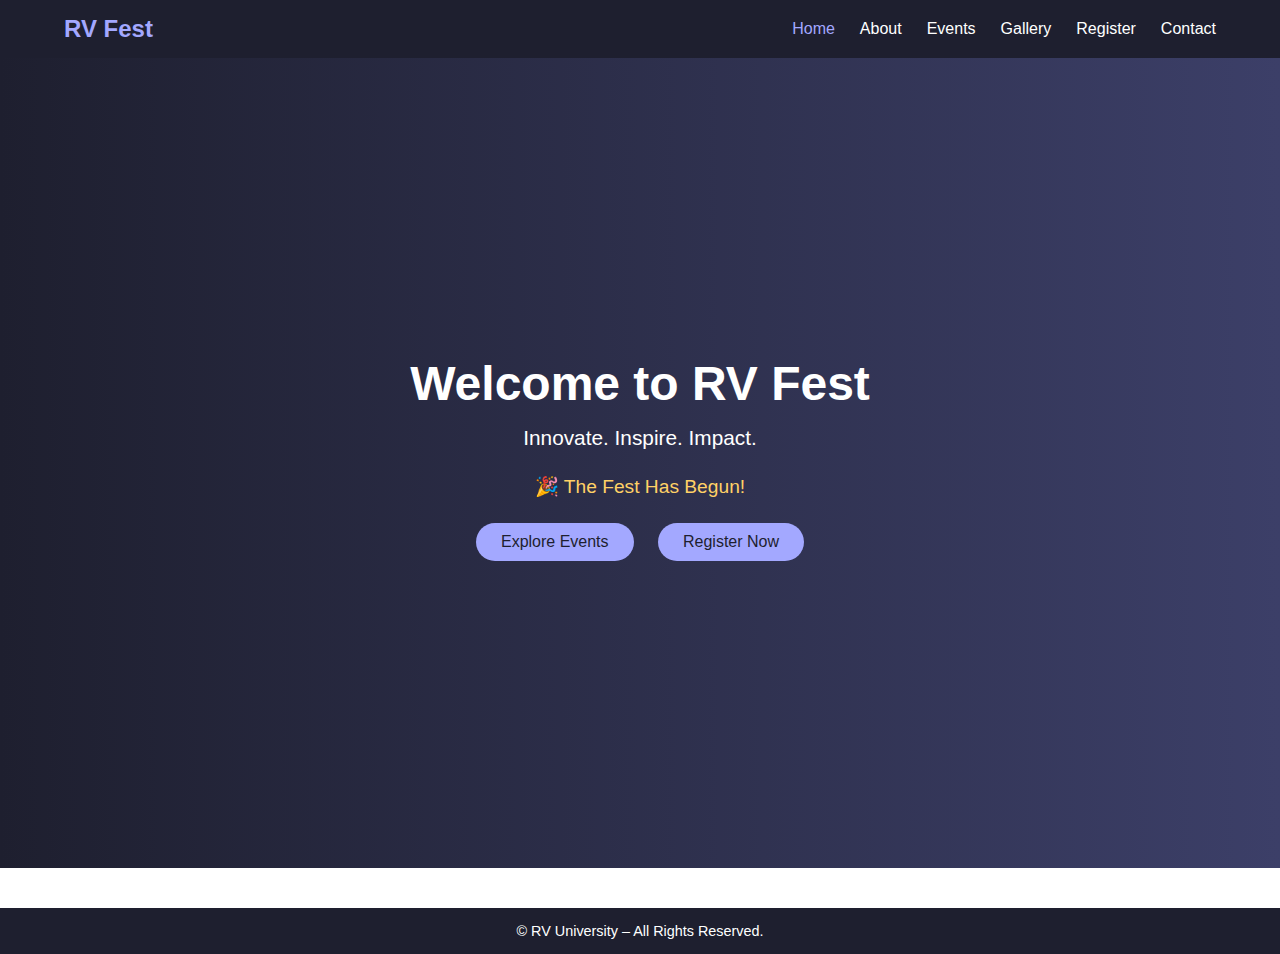
<file: index.html>
<!DOCTYPE html>
<html lang="en">
<head>
  <meta charset="UTF-8" />
  <meta name="viewport" content="width=device-width, initial-scale=1.0" />
  <title>College Fest | Home</title>
  <link rel="stylesheet" href="style.css" />
</head>
<body>
  <header>
    <nav>
      <h2 class="logo">RV Fest</h2>
      <ul>
        <li><a href="index.html" class="active">Home</a></li>
        <li><a href="about.html">About</a></li>
        <li><a href="events.html">Events</a></li>
        <li><a href="gallery.html">Gallery</a></li>
        <li><a href="register.html">Register</a></li>
        <li><a href="contact.html">Contact</a></li>
      </ul>
    </nav>
  </header>

  <section class="hero">
    <div class="hero-content">
      <h1>Welcome to RV Fest</h1>
      <p>Innovate. Inspire. Impact.</p>
      <div id="countdown"></div>
      <a href="events.html" class="btn">Explore Events</a>
      <a href="register.html" class="btn">Register Now</a>
    </div>
  </section>

  <footer>
    <p>© RV University – All Rights Reserved.</p>
  </footer>

  <script src="script.js"></script>
</body>
</html>
</file>
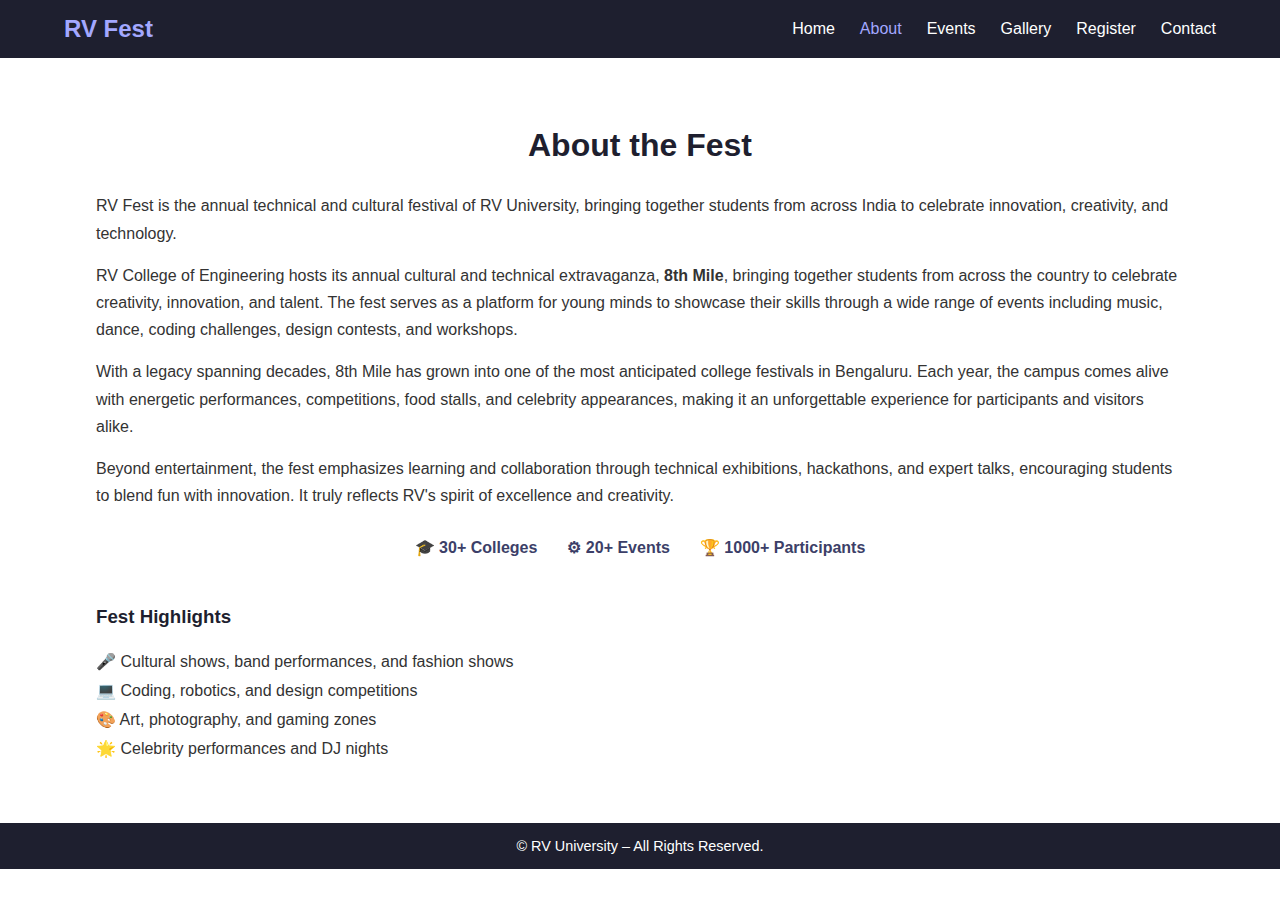
<file: about.html>
<!DOCTYPE html>
<html lang="en">
<head>
  <meta charset="UTF-8" />
  <meta name="viewport" content="width=device-width, initial-scale=1.0" />
  <title>About | RV Fest</title>
  <link rel="stylesheet" href="style.css" />
</head>
<body>
  <header>
    <nav>
      <h2 class="logo">RV Fest </h2>
      <ul>
        <li><a href="index.html">Home</a></li>
        <li><a href="about.html" class="active">About</a></li>
        <li><a href="events.html">Events</a></li>
        <li><a href="gallery.html">Gallery</a></li>
        <li><a href="register.html">Register</a></li>
        <li><a href="contact.html">Contact</a></li>
      </ul>
    </nav>
  </header>

  <section class="about">
    <h1>About the Fest</h1>
    <p>RV Fest is the annual technical and cultural festival of RV University,
       bringing together students from across India to celebrate innovation, creativity, and technology.</p>
       <p>RV College of Engineering hosts its annual cultural and technical extravaganza, <strong>8th Mile</strong>, 
    bringing together students from across the country to celebrate creativity, innovation, and talent. 
    The fest serves as a platform for young minds to showcase their skills through a wide range of events 
    including music, dance, coding challenges, design contests, and workshops.</p>
    <p>With a legacy spanning decades, 8th Mile has grown into one of the most anticipated college festivals 
    in Bengaluru. Each year, the campus comes alive with energetic performances, competitions, food stalls, 
    and celebrity appearances, making it an unforgettable experience for participants and visitors alike.</p>
    <p>Beyond entertainment, the fest emphasizes learning and collaboration through technical exhibitions, 
    hackathons, and expert talks, encouraging students to blend fun with innovation. 
    It truly reflects RV's spirit of excellence and creativity.</p>
    <div class="stats">
      <div>🎓 30+ Colleges</div>
      <div>⚙ 20+ Events</div>
      <div>🏆 1000+ Participants</div>
    </div>
    <div class="fest-info">
  <h3>Fest Highlights</h3>
  <ul>
    <li>🎤 Cultural shows, band performances, and fashion shows</li>
    <li>💻 Coding, robotics, and design competitions</li>
    <li>🎨 Art, photography, and gaming zones</li>
    <li>🌟 Celebrity performances and DJ nights</li>
  </ul>
</div>

  </section>

  <footer>
    <p>©  RV University – All Rights Reserved.</p>
  </footer>
</body>
</html>
</file>
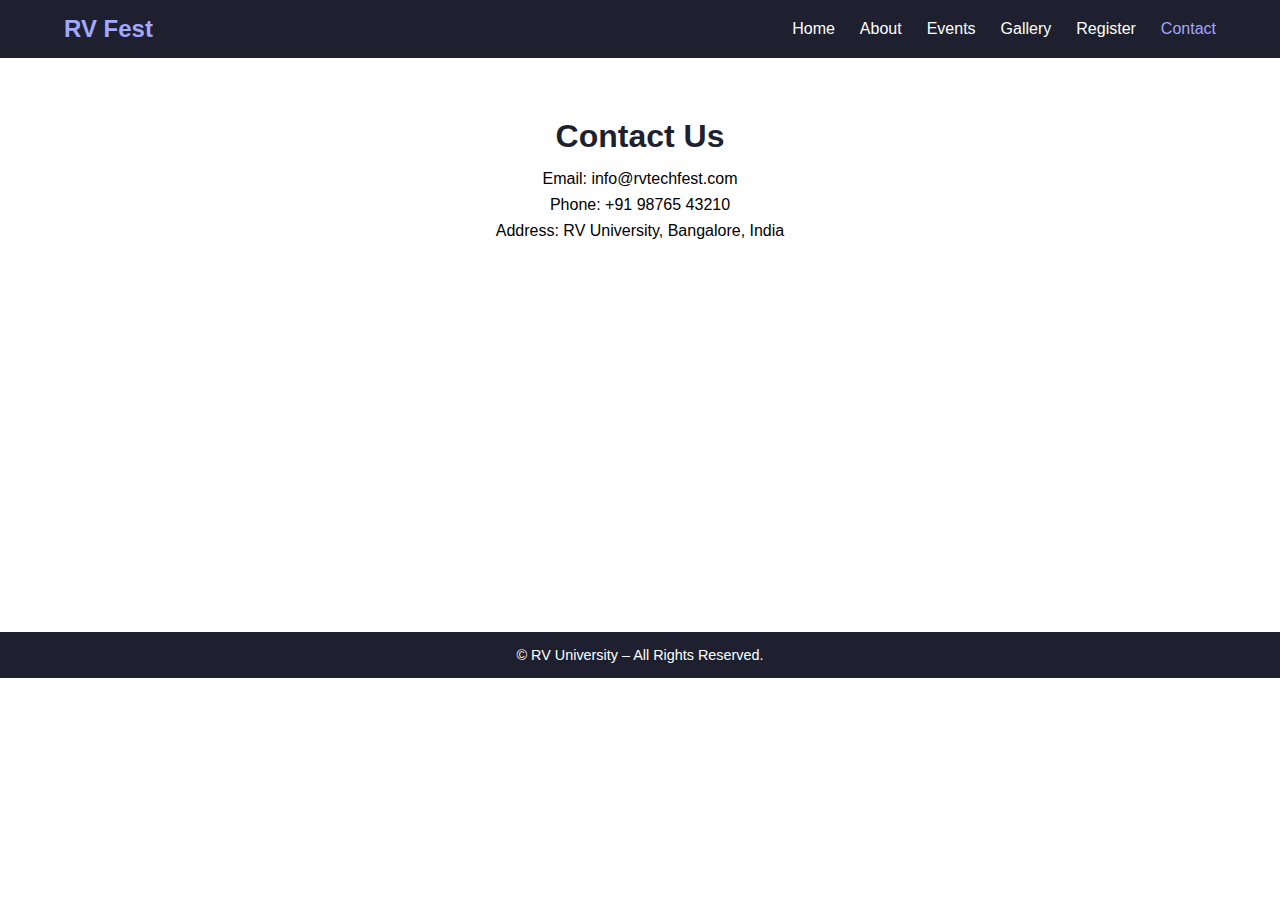
<file: contact.html>
<!DOCTYPE html>
<html lang="en">
<head>
  <meta charset="UTF-8" />
  <meta name="viewport" content="width=device-width, initial-scale=1.0" />
  <title>Contact | RV Fest</title>
  <link rel="stylesheet" href="style.css" />
</head>
<body>
  <header>
    <nav>
      <h2 class="logo">RV Fest </h2>
      <ul>
        <li><a href="index.html">Home</a></li>
        <li><a href="about.html">About</a></li>
        <li><a href="events.html">Events</a></li>
        <li><a href="gallery.html">Gallery</a></li>
        <li><a href="register.html">Register</a></li>
        <li><a href="contact.html" class="active">Contact</a></li>
      </ul>
    </nav>
  </header>

  <section class="contact">
    <h1>Contact Us</h1>
    <p>Email: info@rvtechfest.com</p>
    <p>Phone: +91 98765 43210</p>
    <p>Address: RV University, Bangalore, India</p>
    <iframe src="https://www.google.com/maps?q=rv%20university%20bangalore&output=embed" width="100%" height="300"></iframe>
  </section>

  <footer>
    <p>© RV University – All Rights Reserved.</p>
  </footer>
</body>
</html>
</file>
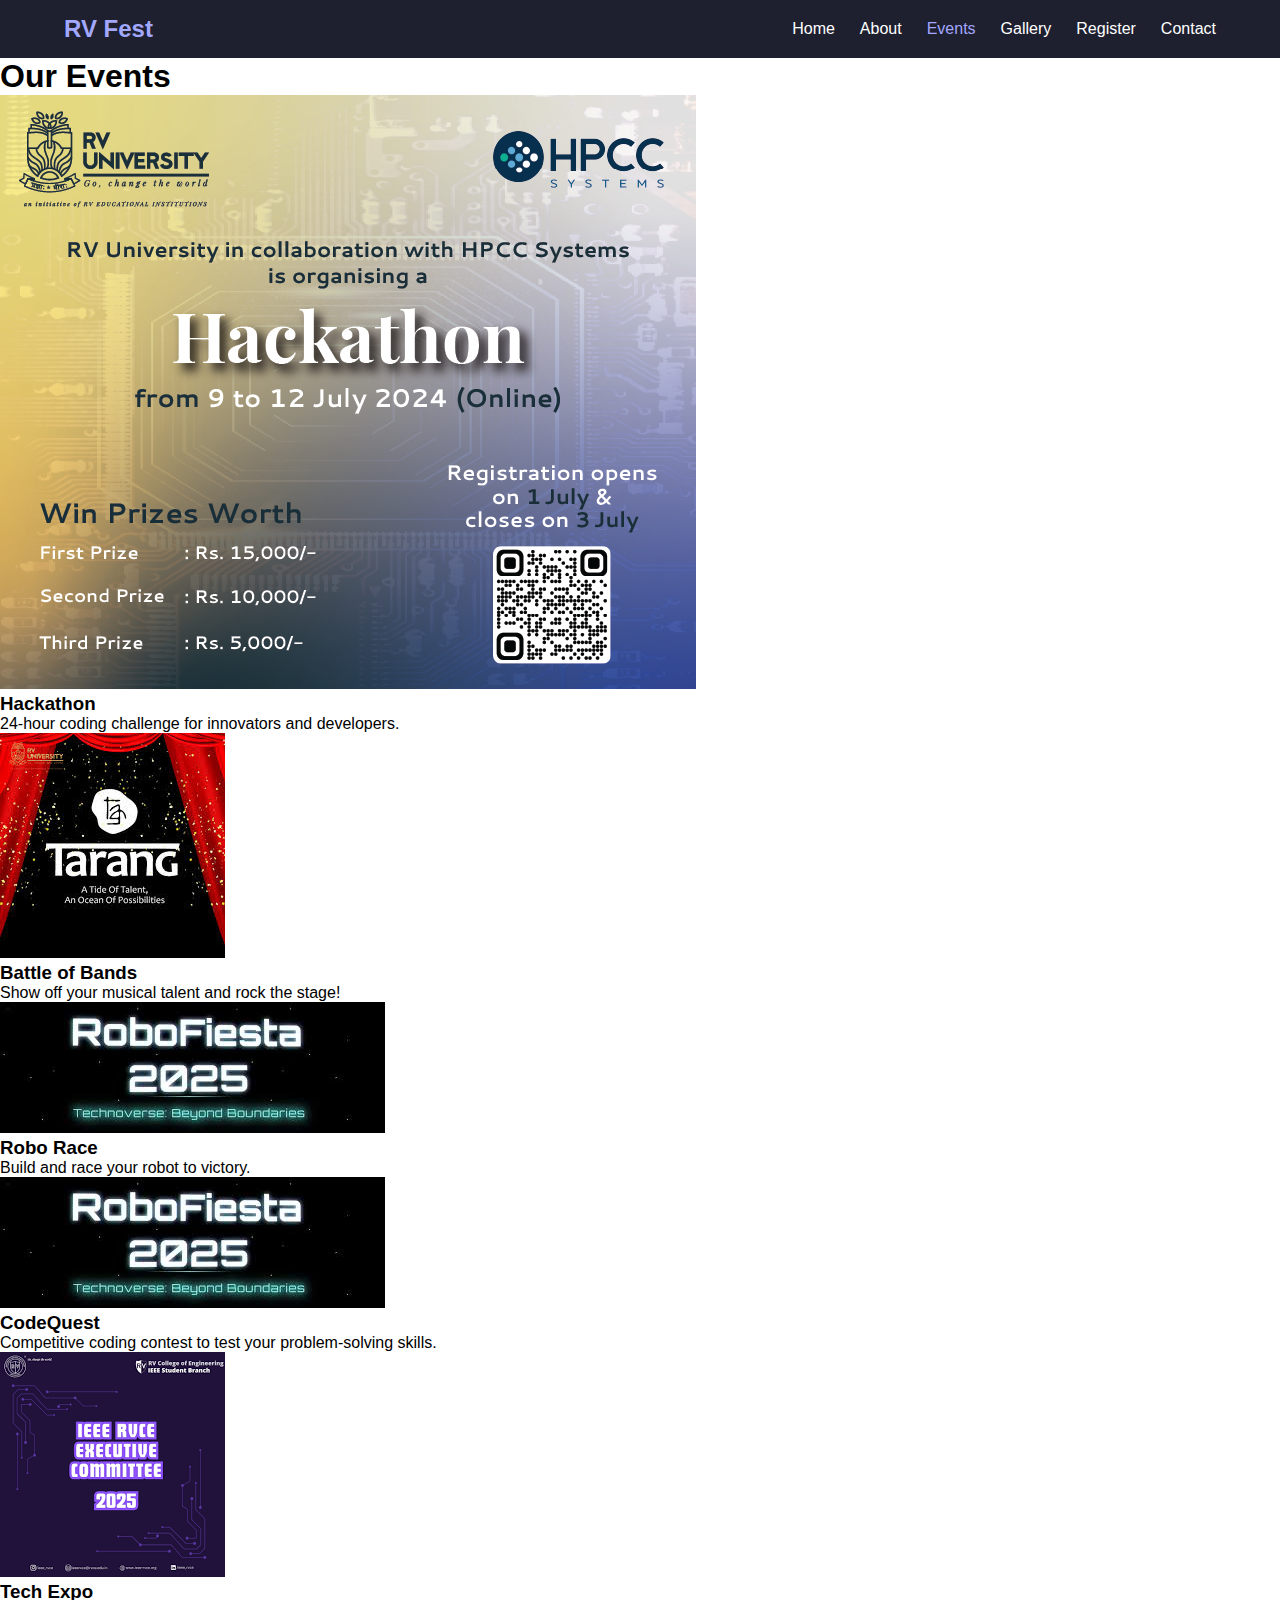
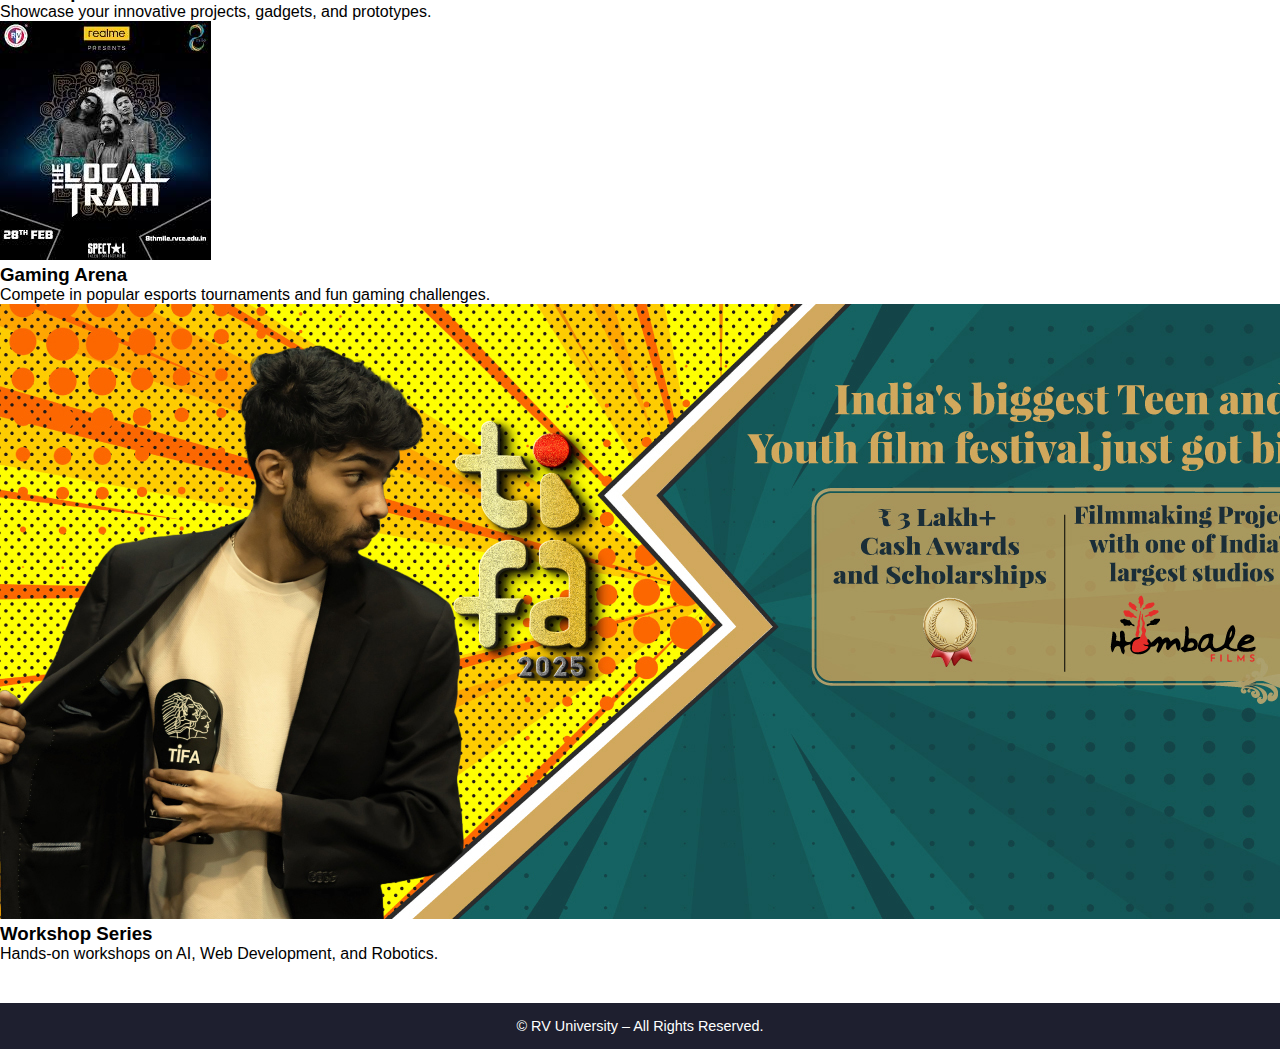
<file: events.html>
<!DOCTYPE html>
<html lang="en">
<head>
  <meta charset="UTF-8" />
  <meta name="viewport" content="width=device-width, initial-scale=1.0" />
  <title>Events | RV Fest</title>
  <link rel="stylesheet" href="style.css" />
</head>
<body>
  <header>
    <nav>
      <h2 class="logo">RV Fest</h2>
      <ul>
        <li><a href="index.html">Home</a></li>
        <li><a href="about.html">About</a></li>
        <li><a href="events.html" class="active">Events</a></li>
        <li><a href="gallery.html">Gallery</a></li>
        <li><a href="register.html">Register</a></li>
        <li><a href="contact.html">Contact</a></li>
      </ul>
    </nav>
  </header>

  <section class="events">
    <h1>Our Events</h1>
    <div class="event-grid">

      <div class="event-card">
        <img src="hackathon.png" alt="">
        <h3>Hackathon</h3>
        <p>24-hour coding challenge for innovators and developers.</p>
      </div>

      <div class="event-card">
        <img src="music.jpg" alt="">
        <h3>Battle of Bands</h3>
        <p>Show off your musical talent and rock the stage!</p>
      </div>

      <div class="event-card">
        <img src="robo.jpg" alt="">
        <h3>Robo Race</h3>
        <p>Build and race your robot to victory.</p>
      </div>

      <div class="event-card">
        <img src="robo.jpg" alt="">
        <h3>CodeQuest</h3>
        <p>Competitive coding contest to test your problem-solving skills.</p>
      </div>

      <div class="event-card">
        <img src="techexpo.png" alt="">
        <h3>Tech Expo</h3>
        <p>Showcase your innovative projects, gadgets, and prototypes.</p>
      </div>

      <div class="event-card">
        <img src="gamingarena.jpg" alt="">
        <h3>Gaming Arena</h3>
        <p>Compete in popular esports tournaments and fun gaming challenges.</p>
      </div>

      <div class="event-card">
        <img src="workshop.jpg" alt="">
        <h3>Workshop Series</h3>
        <p>Hands-on workshops on AI, Web Development, and Robotics.</p>
      </div>

      
    </div>
  </section>

  <footer>
    <p>© RV University – All Rights Reserved.</p>
  </footer>
</body>
</html>
</file>
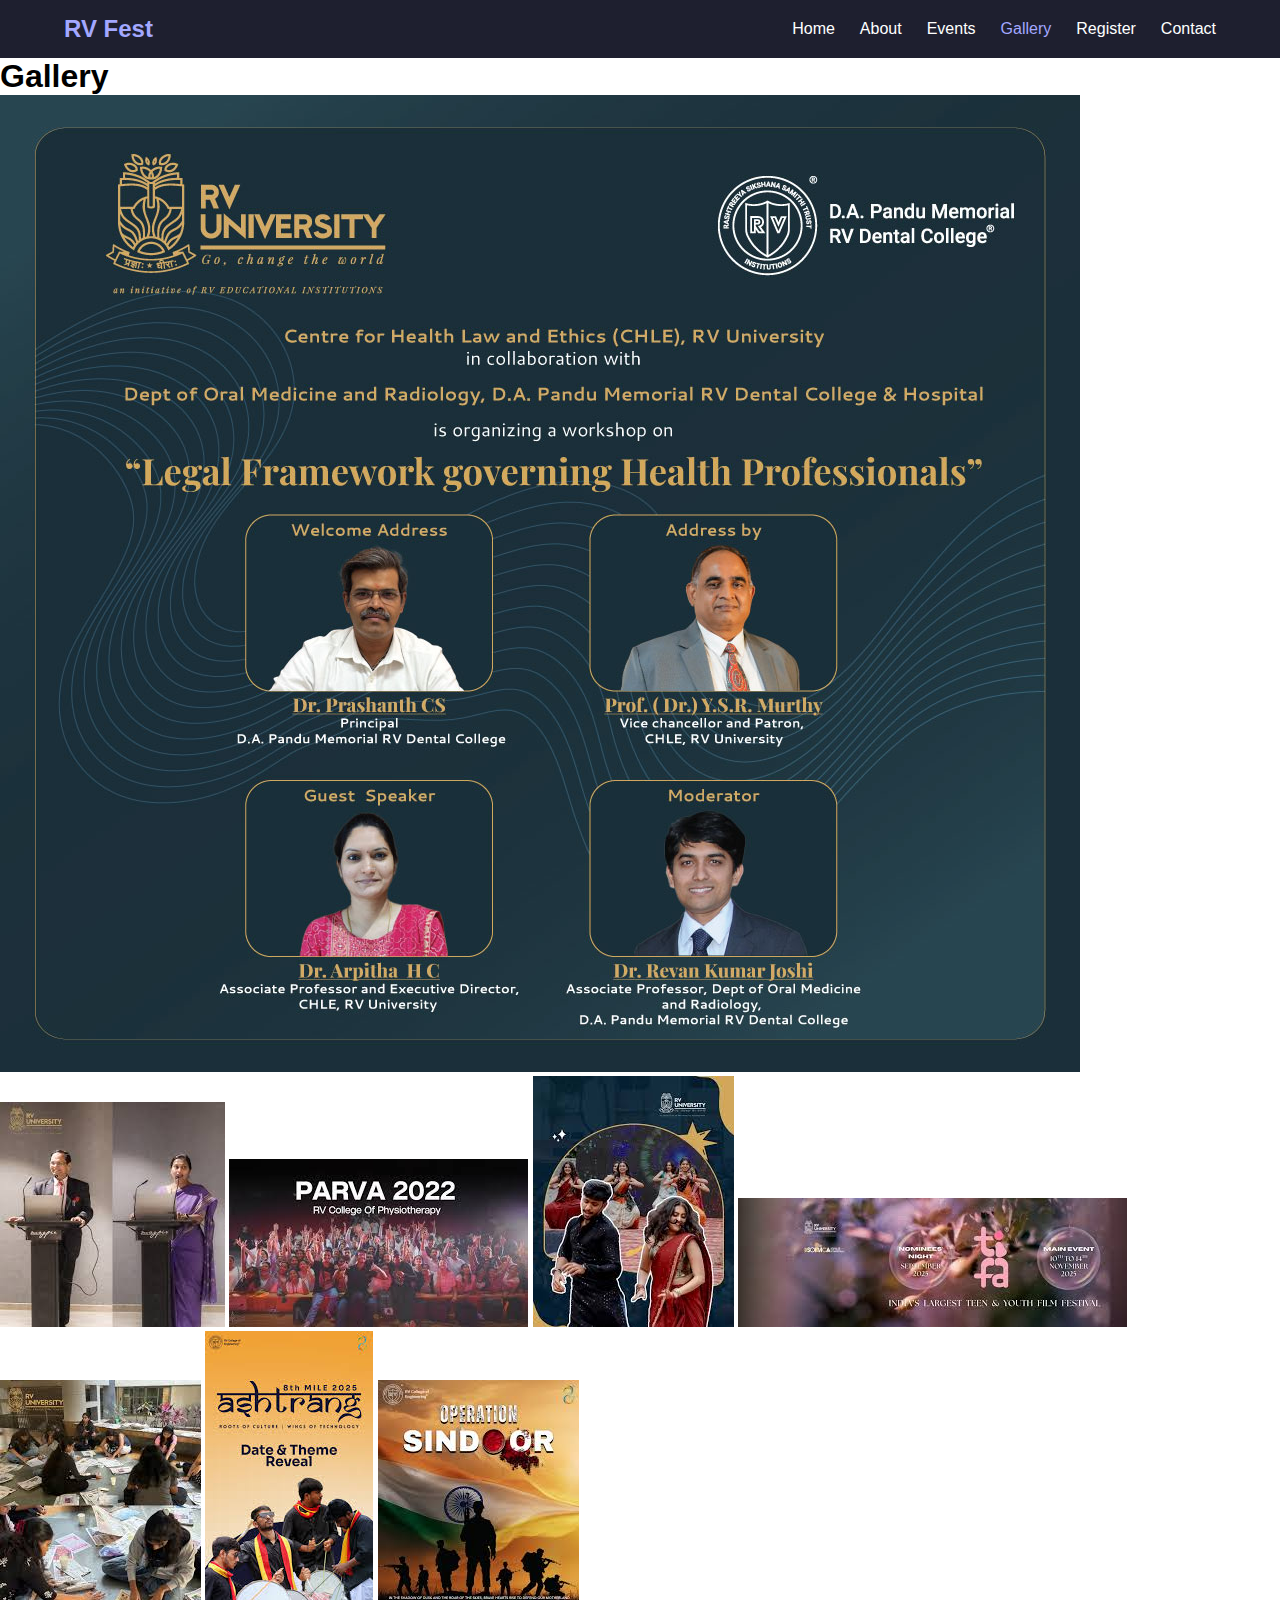
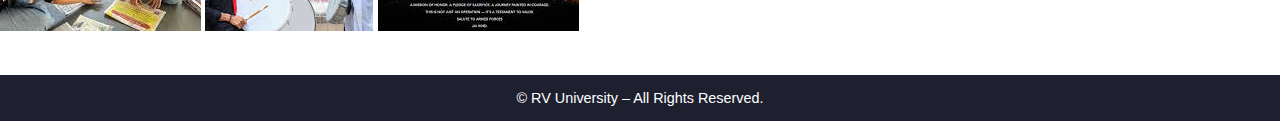
<file: gallery.html>
<!DOCTYPE html>
<html lang="en">
<head>
  <meta charset="UTF-8" />
  <meta name="viewport" content="width=device-width, initial-scale=1.0" />
  <title>Gallery | RV Fest </title>
  <link rel="stylesheet" href="style.css" />
</head>
<body>
  <header>
    <nav>
      <h2 class="logo">RV Fest </h2>
      <ul>
        <li><a href="index.html">Home</a></li>
        <li><a href="about.html">About</a></li>
        <li><a href="events.html">Events</a></li>
        <li><a href="gallery.html" class="active">Gallery</a></li>
        <li><a href="register.html">Register</a></li>
        <li><a href="contact.html">Contact</a></li>
      </ul>
    </nav>
  </header>

  <section class="gallery">
    <h1>Gallery</h1>
    <div class="gallery-grid">
      <img src="1.jpg" alt="">
      <img src="2.jpg" alt="">
      <img src="3.jpg" alt="">
      <img src="4.jpg" alt="">
      <img src="5.jpg" alt="">
      <img src="6.jpg" alt="">
      <img src="7.jpg" alt="">
      <img src="8.jpg" alt="">
    </div>
  </section>

  <footer>
    <p>© RV University – All Rights Reserved.</p>
  </footer>
</body>
</html>
</file>
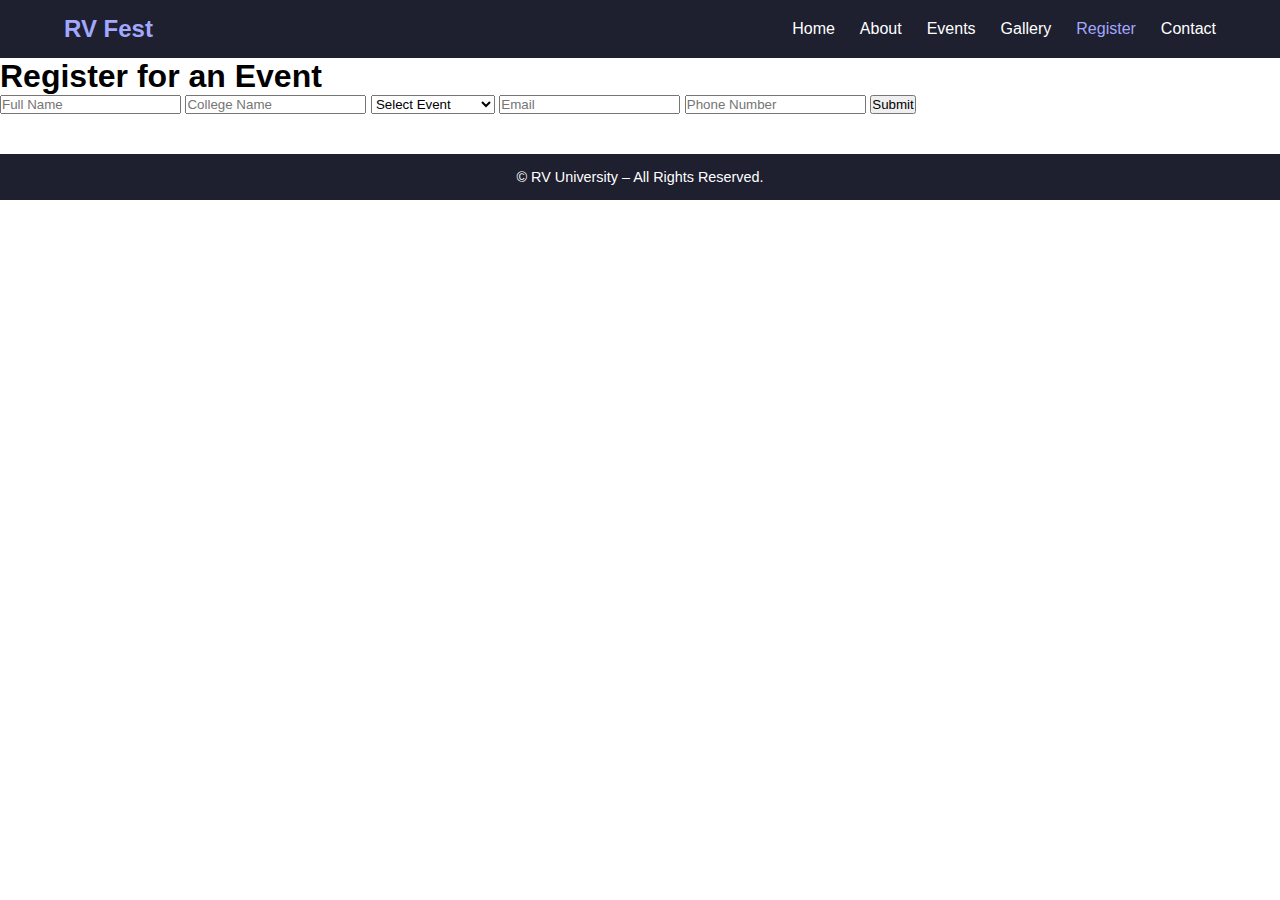
<file: register.html>
<!DOCTYPE html>
<html lang="en">
<head>
  <meta charset="UTF-8" />
  <meta name="viewport" content="width=device-width, initial-scale=1.0" />
  <title>Register | RV Fest </title>
  <link rel="stylesheet" href="style.css" />
</head>
<body>
  <header>
    <nav>
      <h2 class="logo">RV Fest</h2>
      <ul>
        <li><a href="index.html">Home</a></li>
        <li><a href="about.html">About</a></li>
        <li><a href="events.html">Events</a></li>
        <li><a href="gallery.html">Gallery</a></li>
        <li><a href="register.html" class="active">Register</a></li>
        <li><a href="contact.html">Contact</a></li>
      </ul>
    </nav>
  </header>

  <section class="register">
    <h1>Register for an Event</h1>
    <form id="registerForm">
      <input type="text" id="name" placeholder="Full Name" required>
      <input type="text" id="college" placeholder="College Name" required>
      <select id="event">
        <option value="">Select Event</option>
        <option value="Hackathon">Hackathon</option>
        <option value="Battle of Bands">Battle of Bands</option>
        <option value="Robo Race">Robo Race</option>
        <option value="CodeQuest">CodeQuest</option>
        <option value="Tech Expo">Tech Expo</option>
        <option value="Gaming Arena">Gaming Arena</option>
        <option value="Workshop Series">Workshop Series</option>
      </select>
      <input type="email" id="email" placeholder="Email" required>
      <input type="tel" id="phone" placeholder="Phone Number" required>
      <button type="submit">Submit</button>
    </form>
    <p id="message"></p>
  </section>

  <footer>
    <p>© RV University – All Rights Reserved.</p>
  </footer>

  <script src="script.js"></script>
</body>
</html>
</file>
<file: style.css>
/* General Reset */
* {
  margin: 0;
  padding: 0;
  box-sizing: border-box;
  font-family: 'Poppins', sans-serif;
}

/* Navigation Bar */
header {
  background: #1E1F2F;
  color: #fff;
  padding: 15px 0;
}

nav {
  width: 90%;
  margin: auto;
  display: flex;
  align-items: center;
  justify-content: space-between;
}

.logo {
  font-size: 1.5rem;
  font-weight: 700;
  color: #A3A8FF;
}

nav ul {
  list-style: none;
  display: flex;
  gap: 25px;
}

nav ul li a {
  color: white;
  text-decoration: none;
  font-weight: 500;
  transition: 0.3s ease;
}

nav ul li a:hover,
nav ul li a.active {
  color: #A3A8FF;
}

/* Hero Section */
.hero {
  height: 90vh;
  background: linear-gradient(to right, #1E1F2F, #3C3F68);
  display: flex;
  align-items: center;
  justify-content: center;
  color: #fff;
  text-align: center;
  padding: 20px;
}

.hero-content h1 {
  font-size: 3rem;
  margin-bottom: 15px;
}

.hero-content p {
  font-size: 1.3rem;
  margin-bottom: 25px;
}

.btn {
  display: inline-block;
  background: #A3A8FF;
  color: #1E1F2F;
  padding: 10px 25px;
  border-radius: 30px;
  margin: 10px;
  text-decoration: none;
  transition: 0.3s;
}

.btn:hover {
  background: #fff;
  color: #1E1F2F;
}

/* Countdown */
#countdown {
  font-size: 1.2rem;
  margin: 15px 0;
  color: #FFD166;
}

/* About Section */
.about {
  width: 85%;
  margin: 60px auto;
  line-height: 1.7;
  color: #333;
}

.about h1 {
  text-align: center;
  color: #1E1F2F;
  margin-bottom: 20px;
}

.about p {
  margin-bottom: 15px;
  font-size: 1rem;
}

.stats {
  display: flex;
  justify-content: center;
  gap: 30px;
  font-weight: 600;
  margin-top: 25px;
  color: #3C3F68;
}

.fest-info {
  margin-top: 40px;
}

.fest-info h3 {
  color: #1E1F2F;
  margin-bottom: 15px;
}

.fest-info ul {
  list-style: none;
  line-height: 1.8;
}

/* Contact Section */
.contact {
  width: 80%;
  margin: 60px auto;
  text-align: center;
}

.contact h1 {
  color: #1E1F2F;
  margin-bottom: 15px;
}

.contact p {
  font-size: 1rem;
  margin-bottom: 8px;
}

iframe {
  margin-top: 20px;
  border: none;
  border-radius: 10px;
}

/* Footer */
footer {
  background: #1E1F2F;
  color: white;
  text-align: center;
  padding: 15px 0;
  font-size: 0.9rem;
  margin-top: 40px;
}
</file>
